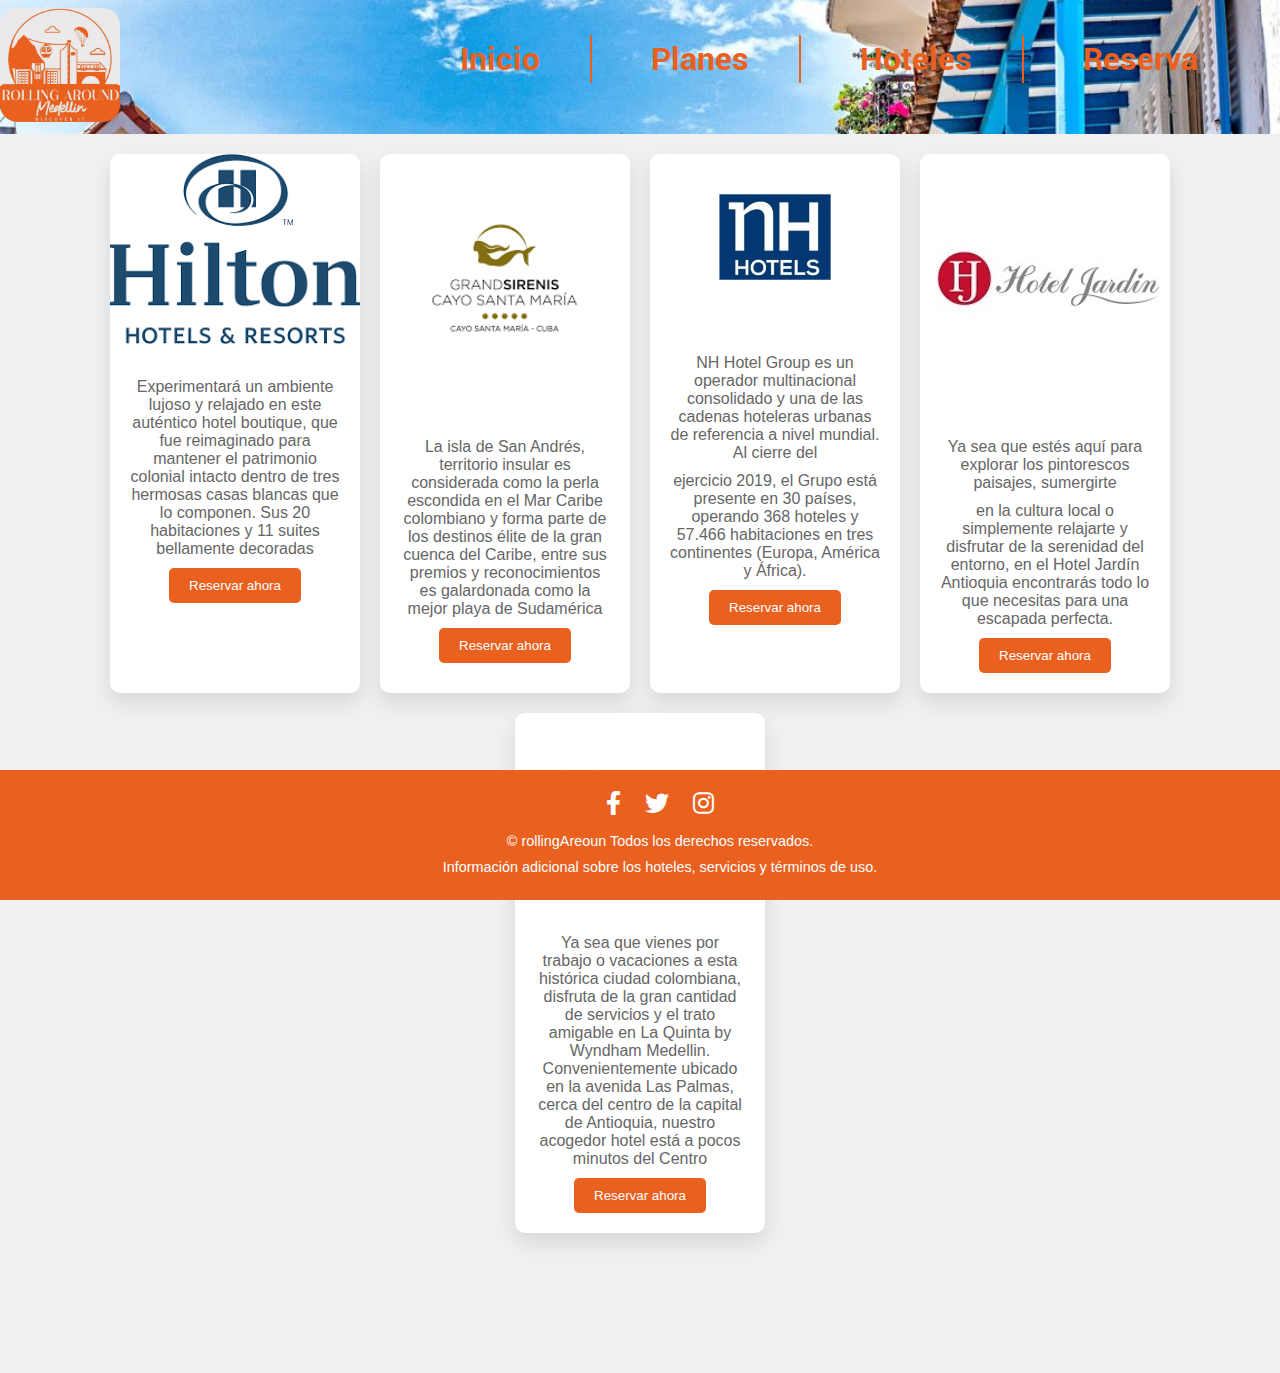
<file: rollingAreoun-master/hoteles.html>
<!DOCTYPE html>
<html lang="es">
<head>
    <meta charset="UTF-8">
    <meta name="viewport" content="width=device-width, initial-scale=1.0">
    <title>Rolling Around</title>
    <link rel="shortcut icon" href="images/logo.png" type="image/x-icon">
    <link rel="stylesheet" href="hoteles.css">
    <link rel="stylesheet" href="https://cdnjs.cloudflare.com/ajax/libs/font-awesome/6.0.0-beta3/css/all.min.css">
</head>
<header>
    <div class="logo">
        <img src="images/logo.png" alt="logoEmpresa" name="logoEmpresa" class="logo">
    </div>
    <div class="menu">
        <nav>
            <a href="index.html">Inicio</a>
            <a href="planes.html">Planes</a>
            <a href="hoteles.html">Hoteles</a>
            <a href="reserva.html">Reserva</a>
        </nav>
    </div>
</header>
<body>
    <div class="card-container">
        <div class="card">
            <div class="card-image">
                <img src="images/Hoteles&Restaurantes/Hote-Hilton.png" alt="Imagen 1">
            </div>
            <div class="card-content">
                <p> Experimentará un ambiente lujoso y relajado en este auténtico hotel boutique, que fue reimaginado para mantener el patrimonio colonial intacto dentro de tres hermosas casas blancas que lo componen. Sus 20 habitaciones y 11 suites bellamente decoradas </p>
                <a href="https://be.synxis.com/?adult=1&arrive=2024-05-26&chain=24447&child=0&currency=USD&depart=2024-05-27&hotel=7070&level=hotel&locale=es-ES&rooms=1&src=30" class="btn-reservar"><button>Reservar ahora</button></a>
            </div>
        </div>
        <div class="card">
            <div class="card-image">
                <img src="images/Hoteles&Restaurantes/grand sirenis san andrés.png" alt="Imagen 2">
            </div>
            <div class="card-content">
                <p> La isla de San Andrés, territorio insular es considerada como la perla escondida en el Mar Caribe colombiano y forma parte de los destinos élite de la gran cuenca del Caribe, entre sus premios y reconocimientos es galardonada como la mejor playa de Sudamérica</p>
                <a href="https://bookings.sirenishotels.com/es/bookcore/availability/rooms/gssandres/?rrc=1&adults=2&occupancies=%255B%257B%2522adults%2522%253A%25202%252C%2520%2522children%2522%253A%25200%252C%2520%2522ages%2522%253A%2520%2522%2522%257D%255D&occp=1/" class="btn-reservar"><button>Reservar ahora</button></a>
            </div>
        </div>
        <div class="card">
            <div class="card-image">
                <img src="images/hoteles/nh-hotels.jpg" alt="Imagen 3">
            </div>
            <div class="card-content">
                <p>NH Hotel Group es un operador multinacional consolidado y una de las cadenas hoteleras urbanas de referencia a nivel mundial. Al cierre del</p>
                <p>ejercicio 2019, el Grupo está presente en 30 países, operando 368 hoteles y 57.466 habitaciones en tres continentes (Europa, América y África).</p>
                
    
                <a href="https://www.nh-hotels.com/co/servicing" class="btn-reservar"><button>Reservar ahora</button></a>
            </div>
        </div>
        <div class="card">
            <div class="card-image">
                <img src="images/hoteles/Hotel-Jardin.jpg" alt="Imagen 4">
            </div>
            <div class="card-content">
                <p class="centrado">Ya sea que estés aquí para explorar los pintorescos paisajes, sumergirte</p>
                <p>en la cultura local o simplemente relajarte y disfrutar de la serenidad del entorno, en el Hotel Jardín Antioquia encontrarás todo lo que necesitas para una escapada perfecta.</p>
                <a href="https://hoteljardin.com.co/" class="btn-reservar"><button>Reservar ahora</button></a>
            </div>
        </div>
        <div class="card">
            <div class="card-image">
                <img src="images/hoteles/la-quinta-hotels9732.jpg" alt="Imagen 5">
            </div>
            <div class="card-content">
                <p>Ya sea que vienes por trabajo o vacaciones a esta histórica ciudad colombiana, disfruta de la gran cantidad de servicios y el trato amigable en La Quinta by Wyndham Medellin. Convenientemente ubicado en la avenida Las Palmas, cerca del centro de la capital de Antioquia, nuestro acogedor hotel está a pocos minutos del Centro</p>
                <a href=https://www.wyndhamhotels.com/es-xl/laquinta class="btn-reservar"><button>Reservar ahora</button></a>
            </div>
        </div>
    <footer>
        <div class="footer-content">
            <div class="social-icons">
                <a href="https://www.facebook.com" target="_blank"><i class="fab fa-facebook-f"></i></a>
                <a href="https://twitter.com" target="_blank"><i class="fab fa-twitter"></i></a>
                <a href="https://www.instagram.com" target="_blank"><i class="fab fa-instagram"></i></a>
            </div>
            <p>&copy; rollingAreoun Todos los derechos reservados.</p>
            <p>Información adicional sobre los hoteles, servicios y términos de uso.</p>
        </div>
    </footer>
</body>
</html>
</file>
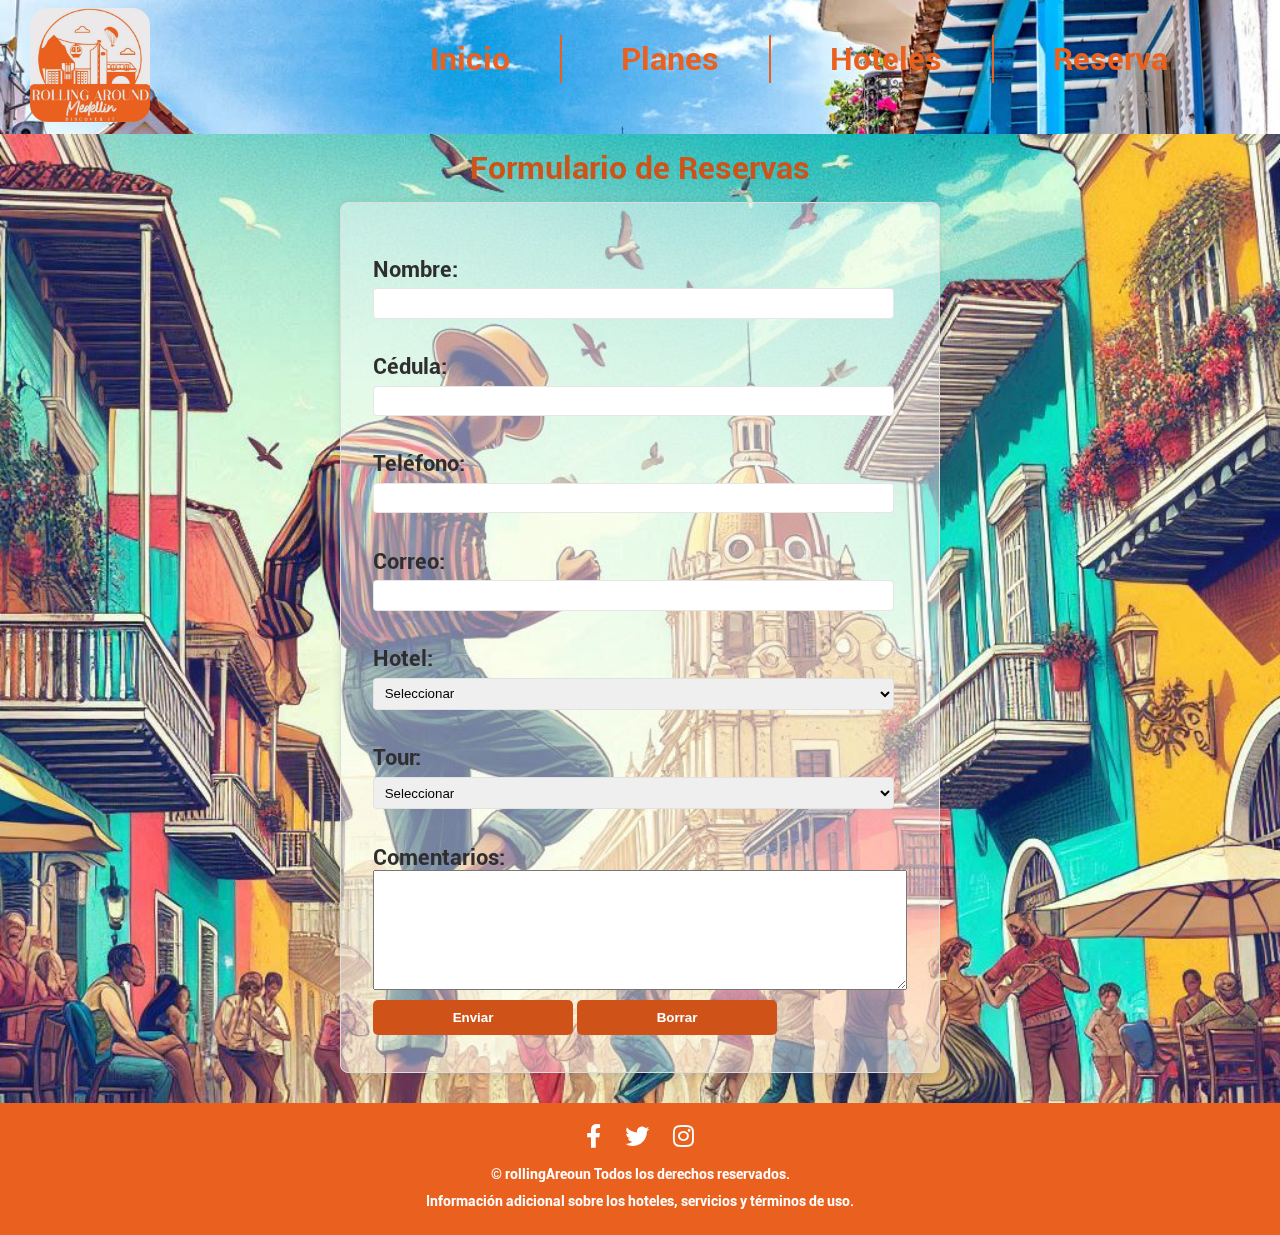
<file: rollingAreoun-master/reserva.html>
<!DOCTYPE html>
<html lang="en">
<head>
    <meta charset="UTF-8">
    <meta name="viewport" content="width=device-width, initial-scale=1.0">
    <title>Rolling Around</title>
    <link rel="shortcut icon" href="images/logo.png" type="image/x-icon">
    <link rel="stylesheet" href="reserva.css">
    <link rel="stylesheet" href="https://cdnjs.cloudflare.com/ajax/libs/font-awesome/6.0.0-beta3/css/all.min.css">
</head>

<body>
    <header>
        <div class="logo">
            <img src="images/logo.png" alt="logoEmpresa" name="logoEmpresa">
        </div>
        <div class="menu">
            <nav>
                <a href="index.html">Inicio</a>
                <a href="planes.html">Planes</a>
                <a href="hoteles.html">Hoteles</a>
                <a href="reserva.html">Reserva</a>
            </nav>
        </div>
    </header>
    <h1>Formulario de Reservas</h1>
    <div class="formulario1">
    <form action="" method="post">
        <div class="formInt">
        <!-- Primero: Datos personales -->
        <label for="nombre">Nombre:</label>
        <input type="text" id="nombre" name="nombre" required><br>

        <label for="cedula">Cédula:</label>
        <input type="text" id="cedula" name="cedula" required><br>

        <label for="telefono">Teléfono:</label>
        <input type="tel" id="telefono" name="telefono" required><br>

        <label for="correo">Correo:</label>
        <input type="email" id="correo" name="correo" required><br>

        <!-- Segundo: Selección de hotel y tour -->
        <label for="hotel">Hotel:</label>
        <select id="hotel" name="hotel">
            <option value="Selecionar">Seleccionar</option>
            <option value="Hilton">Hotel Hilton</option>
            <option value="Sirenis">Grand Sirenis</option>
            <option value="NH">NH Hoteles</option>
            <option value="Jardin">Hotel Jardín</option>
            <option value="Quinta">La Quinta</option>
        </select><br>

        <label for="tour">Tour:</label>
        <select id="tour" name="tour">
            <option value="Selecionar">Seleccionar</option>
            <option value="cafetero">Plan Cafetero</option>
            <option value="playa">Plan Playa y Mar</option>
            <option value="city">Plan City Tour</option>
            <option value="eje">Plan Eje Cafetero</option>
        </select><br>
    </div>  
    <div class="comentarios">
        <!-- Tercero: Comentarios -->
        <label for="comentarios">Comentarios:</label><br>
        <textarea id="comentarios" name="comentarios" rows="4" cols="50"></textarea><br>
    </div>    
        <!-- Botones -->
        <input type="submit" value="Enviar">
        <input type="reset" value="Borrar">
    </form>
    </div>
    <footer>
        <div class="footer-content">
            <div class="social-icons">
                <a href="https://www.facebook.com" target="_blank"><i class="fab fa-facebook-f"></i></a>
                <a href="https://twitter.com" target="_blank"><i class="fab fa-twitter"></i></a>
                <a href="https://www.instagram.com" target="_blank"><i class="fab fa-instagram"></i></a>
            </div>
            <p>&copy; rollingAreoun Todos los derechos reservados.</p>
            <p>Información adicional sobre los hoteles, servicios y términos de uso.</p>
        </div>
    </footer>
</body>
</html>
</file>
<file: rollingAreoun-master/hoteles.css>
@font-face{
    font-family: 'roboto1';
    src: url('fonts/Roboto-Light.ttf');
}
@font-face{
    font-family: 'roboto2';
    src: url('fonts/Roboto-Bold.ttf');
}


body {
    font-family: 'Arial', sans-serif;
    background-color: #f0f0f0;
    display: flex;
    flex-direction: column;
    align-items: center;
    margin: 0;
    padding-bottom: 120px; /* Space for the footer */
}

.card-container {
    display: flex;
    flex-wrap: wrap;
    gap: 20px;
    justify-content: center;
    padding: 20px;
}

.card {
    position: relative;
    width: 250px;
    background: white;
    border-radius: 10px;
    box-shadow: 0 10px 20px rgba(0, 0, 0, 0.1);
    transition: transform 0.5s, box-shadow 0.5s;
    cursor: pointer;
    overflow: hidden;
}

.card:hover {
    transform: translateY(-10px);
    box-shadow: 0 20px 30px rgba(0, 0, 0, 0.2);
}

.card-image img {
    width: 100%;
    border-top-left-radius: 10px;
    border-top-right-radius: 10px;
}

.card-content {
    padding: 20px;
    text-align: center;
}

.card-content h3 {
    margin: 0;
    font-size: 1.5em;
    color: #333;
}

.card-content p {
    font-size: 1em;
    color: #666;
    margin: 10px 0;
}

.card-content button {
    padding: 10px 20px;
    background: #ea601f;
    color: white;
    border: none;
    border-radius: 5px;
    cursor: pointer;
    transition: background 0.3s;
}

.card-content button:hover {
    background: #ea601f;
}

footer {
    background: #ea601f;
    padding: 20px;
    text-align: center;
    width: 100%;
    position: fixed;
    bottom: 0;
    left: 0;
    color: white;
}

.footer-content {
    display: flex;
    flex-direction: column;
    align-items: center;
}

.social-icons {
    margin-bottom: 10px;
}

.social-icons a {
    color: white;
    margin: 0 10px;
    font-size: 1.5em;
    text-decoration: none;
    transition: color 0.3s;
}

.social-icons a:hover {
    color: #333;
}

footer p {
    margin: 5px 0;
    font-size: 0.9em;
}


header{
    display: flex;
    text-align: center;
    font-family:'roboto2'; ;
    justify-content: space-between;
    padding: 8px 30px;
    background: url(images/Planes&vistas/Cartagena-.jpeg);
    background-repeat: no-repeat;
    background-size: cover;
    width: 100%;
}




header .menu{
    position: relative;
    display: inline-block;
    margin: 22px;
    
}
header .logo img{
    margin-right: 80px;
    border-radius: 15%;
    width: 120px;
    max-width: 100%;
    
}
header .menu nav{
    flex: 75%;
    padding: 10px;
    
    
}
header .menu nav a{
    padding: 5px;
    margin-right: 50px;
    padding-right: 50px;
    border-right: solid 2px #ea601f;
    font-family: 'roboto2';
    text-decoration: none;
    font-size: 2rem;
    color: #ea601f;
}
header .menu nav a:last-child {
    margin-right: 0; 
    border-right: none;
}
header .menu nav a:hover{
    color:blue;
    text-decoration:underline 3px solid #ea601f;
}
</file>
<file: rollingAreoun-master/reserva.css>
/* ------------------ General ------------------ */
*{
    box-sizing: border-box;
    margin: 0;
    padding: 0;
}
html{
    background-image: url(images/imgFondo.jpg);
    background-size: cover;
    background-repeat: no-repeat;
    background-attachment: fixed;
    font-family: 'roboto2';
    filter: brightness(1);
}

video{
    width: 100%;
    margin: 0px auto;
}
/* ---------------------------------------------- */
/* -------------------Cabecera------------------- */
header{
    display: flex;
    text-align: center;
    justify-content: space-between;
    padding: 8px 30px;
    background: url(images/Planes&vistas/Cartagena-.jpeg);
    background-repeat: no-repeat;
    background-size: cover;
}

header .menu{
    position: relative;
    display: inline-block;
    margin: 22px;
}
header .logo img{
    margin-right: 80px;
    border-radius: 15%;
    width: 120px;
}
header .menu nav{
    flex: 75%;
    padding: 10px;
}
header .menu nav a{
    padding: 5px;
    margin-right: 50px;
    padding-right: 50px;
    border-right: solid 2px #ea601f;
    font-family: 'roboto2';
    text-decoration: none;
    font-size: 2rem;
    color: #ea601f;
}
header .menu nav a:last-child {
    margin-right: 0; 
    border-right: none;
}
header .menu nav a:hover{
    color:blue;
    text-decoration:underline 3px solid #ea601f;
}
/* ----------------------- Formularios ---------------------- */
h1{
    color: #cf5318;
    font-size: 32px;
    margin: 15px;
    text-align: center;
}
form{
    margin: 0 auto;
}
body .formulario{
    font-family: roboto1;
    background-color: #f4f4f4be;
    display: flex;
    justify-content: center;
    align-items: center;
    height: 100vh;
    margin: 0 auto;
    font-size: 30px;
}

.formulario1 {
    width: 60%;
    max-width: 600px;
    background-color: #ffffff73;
    padding: 2em;
    border: 1px solid #ddd;
    border-radius: 8px;
    box-shadow: 0 2px 10px rgba(0, 0, 0, 0.1);
    margin: 0 auto;
}

.formInt label {
    margin-top: 1em;
    display: block;
    color: #2e2e2e;
    font-size: 22px;
}

.comentarios{
    font-size: 22px;
    color: #2e2e2e;
    margin-top: 1em;
}

.formInt input, .formInt select {
    width: calc(100% - 1em);
    padding: 0.5em;
    margin-top: 0.5em;
    margin-bottom: 1em;
    border: 1px solid #ddddddbd;
    border-radius: 4px;
    box-sizing: border-box;
}
.comentarios textarea {
    height: 120px;
    width: 100%;
}

.formInt input[type="submit"], .formInt input[type="reset"] {
    width: auto;
    background-color: #ea601f;
    color: white;
    border: none;
    padding: 0.75em 1.5em;
    cursor: pointer;
    border-radius: 4px;
    margin-top: 3em;
}

.formInt input[type="submit"]:hover, .formInt input[type="reset"]:hover {
    background-color: #cf5318;
}

textarea {
    resize: vertical;
}
/*-------------- Estilos botones ----------------*/
input[type="submit"],
input[type="reset"] {
    background-color: #cf5318;
    border: none;
    color: white;
    padding: 10px 20px;
    text-decoration: none;
    margin: 5px 0;
    cursor: pointer;
    border-radius: 5px;
    font-weight: bold;
    transition: background-color 0.3s ease;
    width: 200px;
}

input[type="submit"]:hover,
input[type="reset"]:hover {
    background-color: #7e320f;
}

/* Estilos para etiquetas y otros elementos */
label {
    font-weight: bold;
}
/* ---------------------------------------------- */
/* -------------------footer--------------------- */

footer {
    background: #ea601f;
    padding: 20px;
    text-align: center;
    width: 100%;
    position:static;
    bottom: 0;
    left: 0;
    color: white;
    margin-top: 30px;
}

.footer-content {
    display: flex;
    flex-direction: column;
    align-items: center;
}

.social-icons {
    margin-bottom: 10px;
}

.social-icons a {
    color: white;
    margin: 0 10px;
    font-size: 1.5em;
    text-decoration: none;
    transition: color 0.3s;
}

.social-icons a:hover {
    color: #333;
}

footer p {
    margin: 5px 0;
    font-size: 0.9em;
}
/* --------------------------------------------- */
/* ------------------------------------------------------- */
@font-face{
    font-family: 'roboto1';
    src: url('fonts/Roboto-Light.ttf');
}
@font-face{
    font-family: 'roboto2';
    src: url('fonts/Roboto-Bold.ttf');
}
</file>
